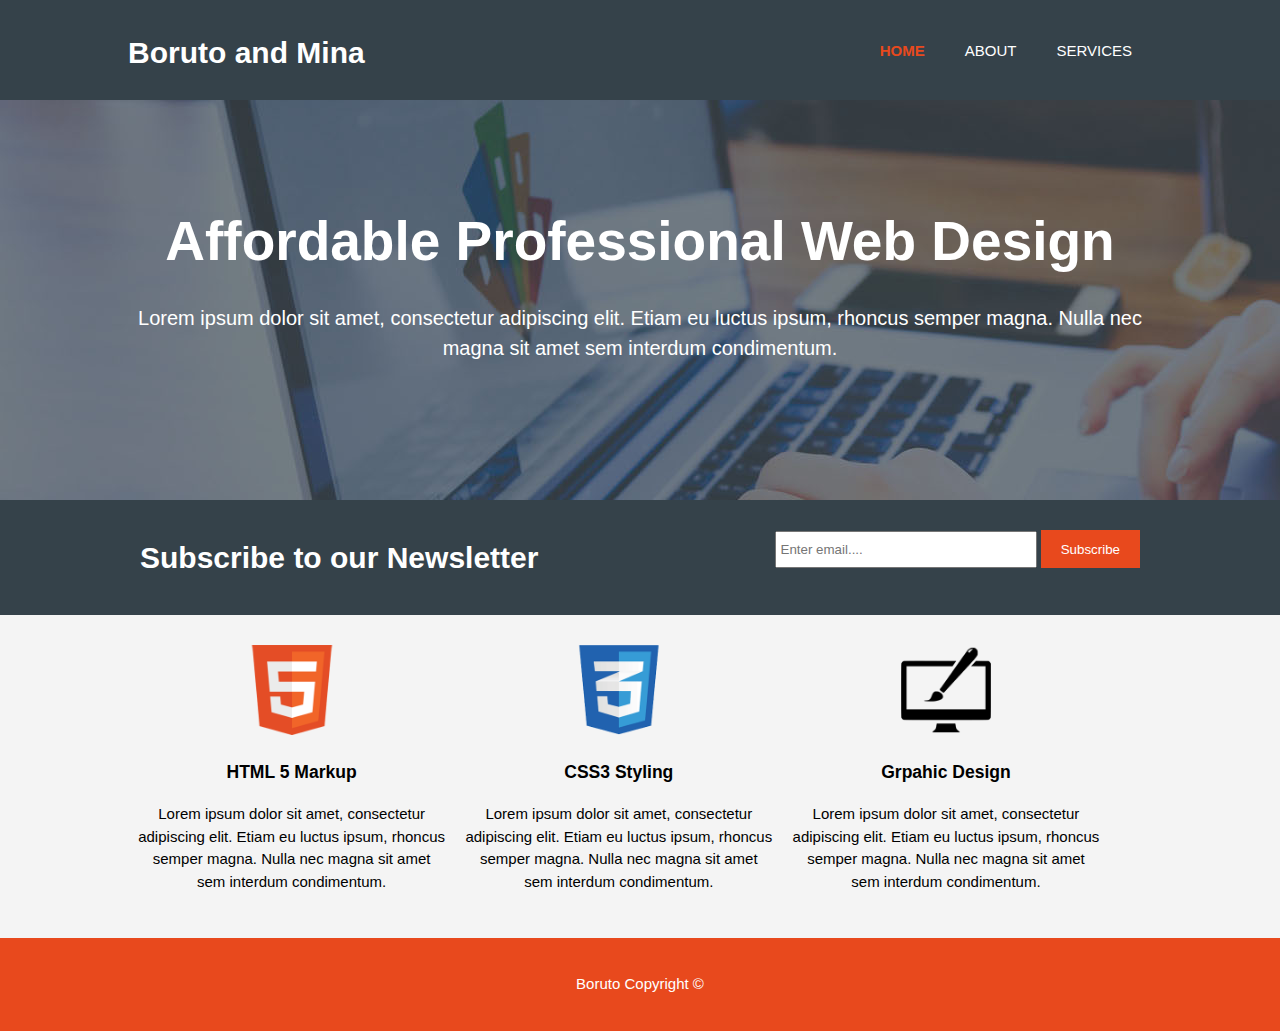
<file: lesson2/index.html>
<!DOCTYPE html>
<html lang="en" dir="ltr">
  <head>
    <meta charset="utf-8">
    <meta name="viewport" content="width=device-width">
    <title>Boruto/ Naruto Next Generation</title>
    <link rel="stylesheet" href="./css/style.css">
  </head>
  <body>
    <header>
      <div class="container">
        <div id="branding">
          <h1>Boruto and Mina</h1>
        </div>
        <nav>
          <ul>
            <li class="current"><a href="index.html">Home</a></li>
            <li><a href="about.html">About</a></li>
            <li><a href="services.html">Services</a></li>
          </ul>
        </nav>
      </div>
    </header>
    <section id="showcase">
      <div class="container">
        <h1>Affordable Professional Web Design</h1>
        <p>Lorem ipsum dolor sit amet, consectetur adipiscing elit. Etiam eu luctus ipsum, rhoncus semper magna. Nulla nec magna sit amet sem interdum condimentum.</p>
      </div>
    </section>
    <section id="newsletter">
      <div class="container">
        <h1>Subscribe to our Newsletter</h1>
        <form>
          <input type="email" placeholder="Enter email....">
          <button type="submit" class="button1">Subscribe</button>
        </form>
      </div>
    </section>
    <section id="boxes">
      <div class="container">
        <div class="box">
          <img src="./img/logo_html.png">
          <h3>HTML 5 Markup</h3>
          <p>Lorem ipsum dolor sit amet, consectetur adipiscing elit. Etiam eu luctus ipsum, rhoncus semper magna. Nulla nec magna sit amet sem interdum condimentum.</p>
        </div>
        <div class="box">
          <img src="./img/logo_css.png">
          <h3>CSS3 Styling</h3>
          <p>Lorem ipsum dolor sit amet, consectetur adipiscing elit. Etiam eu luctus ipsum, rhoncus semper magna. Nulla nec magna sit amet sem interdum condimentum.</p>
        </div>
        <div class="box">
          <img src="./img/logo_brush.png">
          <h3>Grpahic Design</h3>
          <p>Lorem ipsum dolor sit amet, consectetur adipiscing elit. Etiam eu luctus ipsum, rhoncus semper magna. Nulla nec magna sit amet sem interdum condimentum.</p>
        </div>
    </div>
    </section>
    <footer>
      <p>Boruto Copyright &copy;</p>
    </footer>
  </body>
</html>
</file>
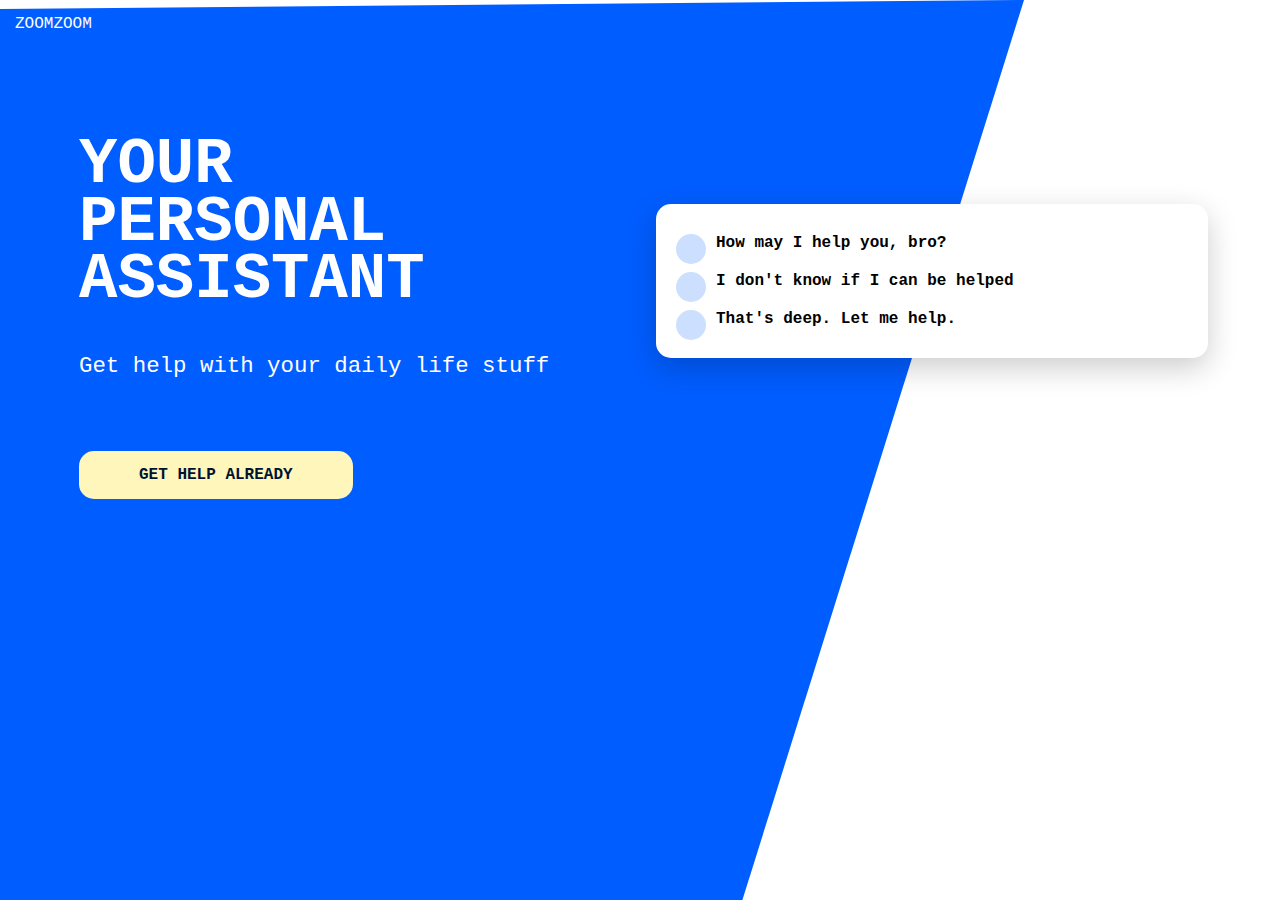
<file: sassy/index.html>
<!DOCTYPE html>
<html lang="en">
<head>
    <meta charset="UTF-8">
    <meta name="viewport" content="width=device-width, initial-scale=1.0">
    <meta http-equiv="X-UA-Compatible" content="ie=edge">
    <title>Document</title>
    <link rel="stylesheet" href="css/main.css">
</head>
<body>
    <div id="bg"></div>
    <header>
        <a href="#">ZoomZoom</a>
    </header>

    <main>
        <section id="card">
            <ul>
                <li>
                    <span></span>
                    <strong>How may I help you, bro?</strong>
                </li>
                <li>
                    <span></span>
                    <strong>I don't know if I can be helped</strong>
                </li>
                <li>
                    <span></span>
                    <strong>That's deep. Let me help.</strong>
                </li>
            </ul>
        </section>
        <section id="primary">
            <h1>Your Personal Assistant</h1>
            <p>Get help with your daily life stuff</p>

            <a href="#">Get help already</a>
        </section>
    </main>
</body>
</html>
</file>
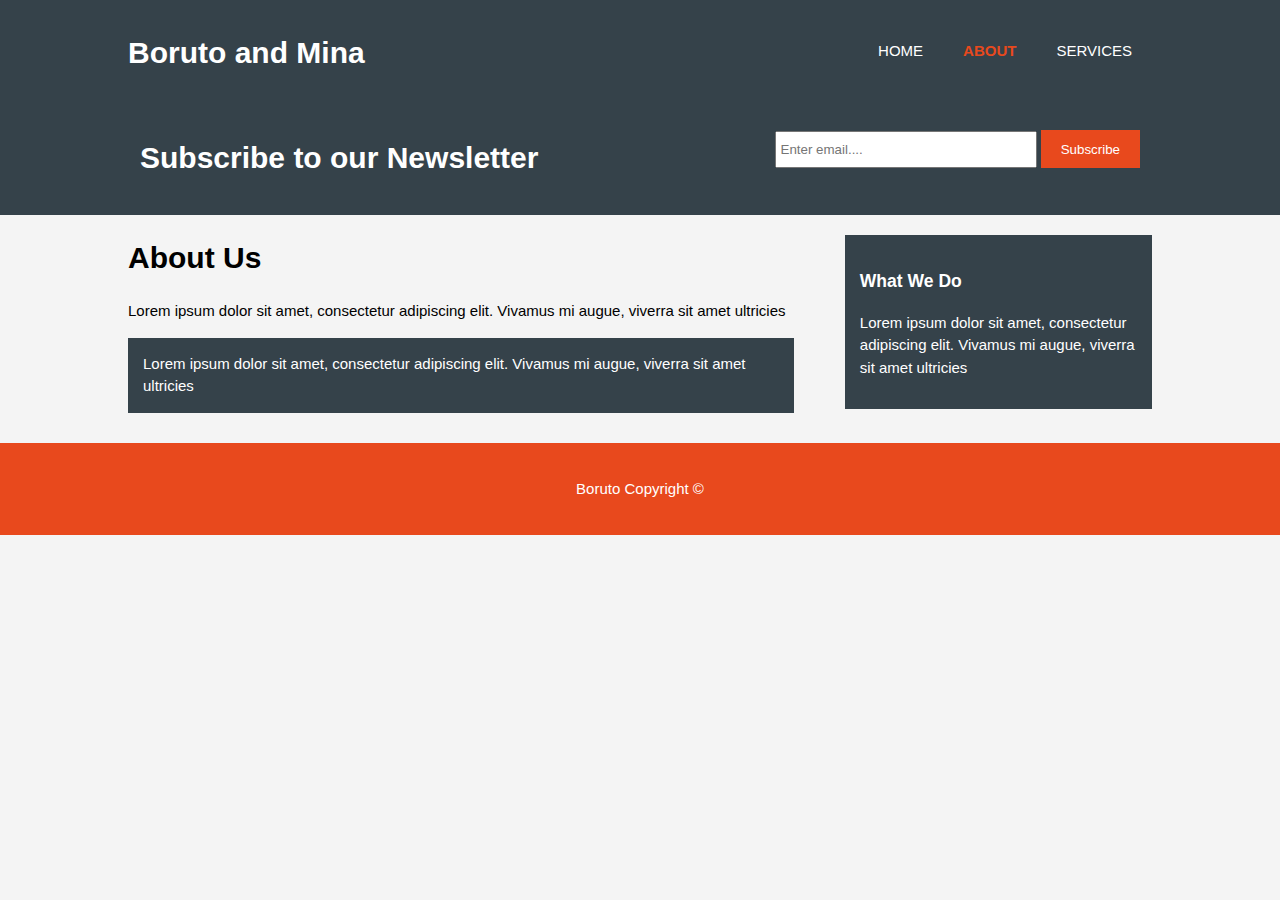
<file: lesson2/about.html>
<!DOCTYPE html>
<html lang="en" dir="ltr">
  <head>
    <meta charset="utf-8">
    <meta name="viewport" content="width=device-width">
    <title>About Boruto</title>
    <link rel="stylesheet" href="./css/style.css">
  </head>
  <body>
    <header>
      <div class="container">
        <div id="branding">
          <h1>Boruto and Mina</h1>
        </div>
        <nav>
          <ul>
            <li><a href="index.html">Home</a></li>
            <li class="current"><a href="about.html">About</a></li>
            <li><a href="services.html">Services</a></li>
          </ul>
        </nav>
      </div>
    </header>
    <section id="newsletter">
      <div class="container">
        <h1>Subscribe to our Newsletter</h1>
        <form>
          <input type="email" placeholder="Enter email....">
          <button type="submit" class="button1">Subscribe</button>
        </form>
      </div>
    </section>
    <section id="main">
      <div class="container">
        <article id="main-col">
          <h1 class="page-title">About Us</h1>
          <p>
            Lorem ipsum dolor sit amet, consectetur adipiscing elit. Vivamus mi augue, viverra sit amet ultricies
          </p>
          <p class="dark">
            Lorem ipsum dolor sit amet, consectetur adipiscing elit. Vivamus mi augue, viverra sit amet ultricies
          </p>
        </article>
        <aside id="sidebar">
          <div class="dark">
          <h3>What We Do</h3>
          <p>
            Lorem ipsum dolor sit amet, consectetur adipiscing elit. Vivamus mi augue, viverra sit amet ultricies
          </p>
        </div>
        </aside>
      </div>
    </section>
    <footer>
      <p>Boruto Copyright &copy;</p>
    </footer>
  </body>
</html>
</file>
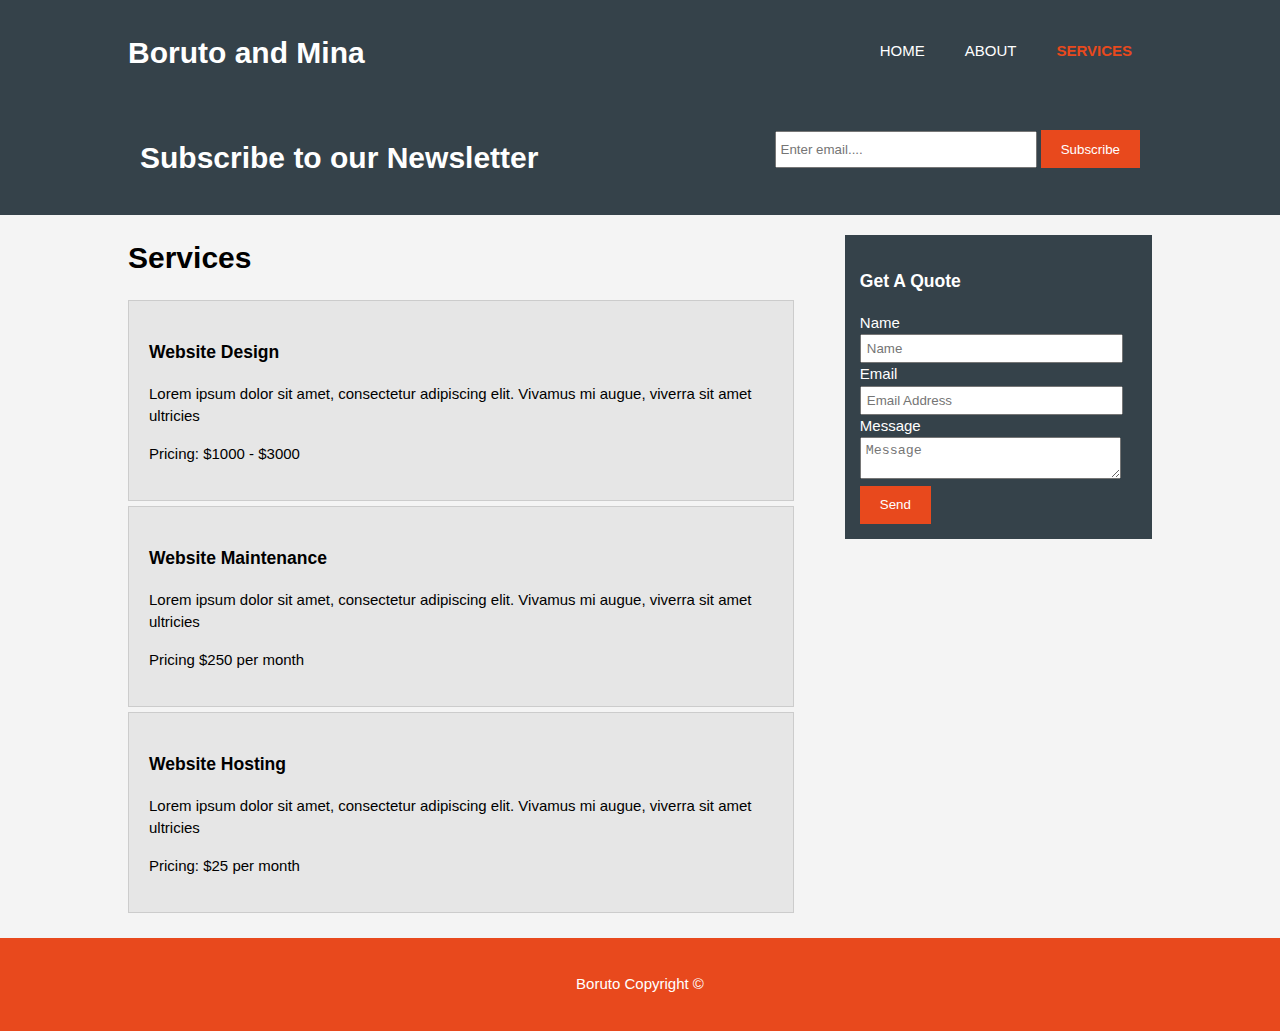
<file: lesson2/services.html>
<!DOCTYPE html>
<html lang="en" dir="ltr">
  <head>
    <meta charset="utf-8">
    <meta name="viewport" content="width=device-width">
    <title>Services Boruto</title>
    <link rel="stylesheet" href="./css/style.css">
  </head>
  <body>
    <header>
      <div class="container">
        <div id="branding">
          <h1>Boruto and Mina</h1>
        </div>
        <nav>
          <ul>
            <li><a href="index.html">Home</a></li>
            <li><a href="about.html">About</a></li>
            <li class="current"><a href="services.html">Services</a></li>
          </ul>
        </nav>
      </div>
    </header>
    <section id="newsletter">
      <div class="container">
        <h1>Subscribe to our Newsletter</h1>
        <form>
          <input type="email" placeholder="Enter email....">
          <button type="submit" class="button1">Subscribe</button>
        </form>
      </div>
    </section>
    <section id="main">
      <div class="container">
        <article id="main-col">
          <h1 class="page-title">Services</h1>
          <ul id="services">
            <li>
              <h3>Website Design</h3>
              <p>
                Lorem ipsum dolor sit amet, consectetur adipiscing elit. Vivamus mi augue, viverra sit amet ultricies
              </p>
              <p>Pricing: $1000 - $3000</p>
            </li> 
            <li>
              <h3>Website Maintenance</h3>
              <p>
                Lorem ipsum dolor sit amet, consectetur adipiscing elit. Vivamus mi augue, viverra sit amet ultricies
              </p>
              <p>Pricing $250 per month</p>
            </li>
            <li>
              <h3>Website Hosting</h3>
              <p>
                Lorem ipsum dolor sit amet, consectetur adipiscing elit. Vivamus mi augue, viverra sit amet ultricies
              </p>
              <p>Pricing: $25 per month</p>
            </li>
          </ul>
        </article>
        <aside id="sidebar">
          <div class="dark">
          <h3>Get A Quote</h3>
            <form class="quote">
              <div>
                <label>Name</label><br>
                <input type="text" placeholder="Name">
              </div>
              <div>
                <label>Email</label><br>
                <input type="email" placeholder="Email Address">
              </div>
              <div>
                <label>Message</label><br>
                <textarea placeholder="Message"></textarea>
              </div>
              <button class="button1" type="submit">Send</button>
            </form>
        </div>
        </aside>
      </div>
    </section>
    <footer>
      <p>Boruto Copyright &copy;</p>
    </footer>
  </body>
</html>
</file>
<file: lesson2/css/style.css>
body {
  font: 15px/1.5 Arial, Helvetica, sans-serif;
  margin: 0;
  padding: 0;
  background-color: #f4f4f4;
}

.container {
  width: 80%;
  margin: auto;
  overflow: hidden;
}

ul {
  margin: 0;
  padding: 0;
}

.button1{
  height: 38px;
  background: #e8491d;
  border: 0;
  padding-left: 20px;
  padding-right: 20px;
  color: #fff;
}

.dark{
  padding:15px;
  background:#35424a;
  color:#ffffff;
  margin-top:10px;
  margin-bottom:10px;
}

header {
  background-color: #35424a;
  color: #ffffff;
  padding-top: 30px;
  min-height: 70px;
  padding-bottom: #e8419d 3px solid;
}

header a {
  color: #ffffff;
  text-decoration: none;
  text-transform: uppercase;
  font-size: 15px;
}

header ul {
  margin: 0;
  padding: 0;
}

header li {
  float: left;
  display: inline;
  padding: 0 20px 0 20px;
}

header #branding {
  float: left;
}

header #branding h1 {
  margin: 0;
}

header nav {
  float: right;
  margin-top: 10px;
}

header .highlight, header .current a {
  color: #e8491d;
  font-weight: bold;
}

header a:hover {
  color: #ccc;
  font-weight: bold;
}

#showcase {
  min-height: 400px;
  background:url('../img/showcase.jpg') no-repeat 0 -400px;
  text-align: center;
  color: #fff;
}

#showcase h1 {
  margin-top: 100px;
  font-size: 55px;
  margin-bottom: 10px;
}

#showcase p {
  font-size: 20px;
}

#newsletter {
  padding: 15px;
  color: #fff;
  background: #35424a;
}

#newsletter h1 {
  float: left;
}

#newsletter form {
  float: right;
  margin-top: 15px;
}

#newsletter input[type="email"] {
  padding: 4px;
  height: 25px;
  width: 250px;
}

#boxes {
  margin-top: 20px;
}

#boxes .box {
  float: left;
  text-align: center;
  width: 30%;
  padding: 10px;
}

#boxes .box img {
  width: 90px;
}

aside#sidebar {
  float: right;
  width: 30%;
  margin-top: 10px;
}

article#main-col {
  float: left;
  width: 65%;

}

aside#sidebar .quote input, aside#sidebar .quote textarea {
  width: 90%;
  padding: 5px;
}

ul#services li{
  list-style: none;
  padding: 20px;
  border: #ccc solid 1px;
  margin-bottom: 5px;
  background: #e6e6e6;
}

footer {
  padding: 20px;
  margin-top: 20px;
  color: #fff;
  background-color: #e8491d;
  text-align: center;
}

@media(max-width: 768px){
  header #branding,
  header nav,
  header nav li,
  #newsletter h1,
  #newsletter form,
  #boxes .box,
  article#main-col,
  aside#sidebar{
    float:none;
    text-align: center;
    width: 100%;
  }

  header {
    padding-bottom: 20px;
  }

  #showcase h1 {
    margin-top: 40px;

  }

  #newsletter button, .quote button {
    display: block;
    width: 100%;
  }

  #newsletter form input[type="email"], .quote input, .quote textarea{
    width: 100%;
    margin-bottom: 5px;
  }
}
</file>
<file: sassy/css/main.css>
body, html {
  height: 100%;
}

body {
  font-family: 'Courier New';
  margin: 0;
}

body #bg {
  -webkit-clip-path: polygon(100% 0, 100% 80%, 64% 100%, 0 100%, 0 0);
  clip-path: polygon(100% 0, 100% 80%, 64% 100%, 0 100%, 0 0);
  background-color: #005DFF;
  width: 100%;
  height: 100%;
  position: absolute;
  z-index: -1;
}

@media (min-width: 840px) {
  body #bg {
    -webkit-clip-path: polygon(0 1%, 80% 0%, 58% 100%, 0% 100%);
            clip-path: polygon(0 1%, 80% 0%, 58% 100%, 0% 100%);
  }
}

body header a {
  color: #fff;
  text-decoration: none;
  padding: 15px;
  display: block;
  text-transform: uppercase;
}

@media (min-width: 840px) {
  main {
    display: -ms-grid;
    display: grid;
    -ms-grid-columns: 50% auto;
        grid-template-columns: 50% auto;
        grid-template-areas: "primary card";
  }
}

main section#card {
  background: #fff;
  padding: 20px;
  margin: 1em auto;
  border-radius: 15px;
  -webkit-box-shadow: 0 10px 30px rgba(0, 0, 0, 0.2);
          box-shadow: 0 10px 30px rgba(0, 0, 0, 0.2);
  width: 80%;
}

@media (min-width: 840px) {
  main section#card {
    grid-area: card;
    height: -webkit-fit-content;
    height: -moz-fit-content;
    height: fit-content;
    -ms-flex-item-align: center;
        -ms-grid-row-align: center;
        align-self: center;
    margin: 1em;
  }
}

main section#card ul {
  list-style-type: none;
  margin: 0;
  padding: 0;
}

main section#card ul li {
  margin-bottom: 10px;
}

main section#card ul li span {
  position: absolute;
  content: ' ';
  width: 30px;
  height: 30px;
  background-color: #ccdfff;
  border-radius: 50%;
  margin-top: 10px;
}

main section#card ul li strong {
  display: inline-block;
  margin-left: 40px;
  margin-top: 10px;
}

main section#primary {
  color: #fff;
  padding: 15px;
  text-align: center;
}

@media (min-width: 840px) {
  main section#primary {
    grid-area: primary;
    text-align: left;
    margin: 4em 0 0 4em;
  }
}

main section#primary h1 {
  font-size: 3em;
  margin-top: 10px;
  text-transform: uppercase;
}

@media (min-width: 840px) {
  main section#primary h1 {
    width: 30%;
    font-size: 4em;
    line-height: .9em;
  }
}

main section#primary p {
  font-size: 1.4em;
}

main section#primary a {
  color: #001333;
  border-radius: 15px;
  text-decoration: none;
  text-transform: uppercase;
  font-weight: bold;
  background-color: #FFF6BB;
  display: block;
  text-align: center;
  margin: 50px auto 0 auto;
  padding: 15px;
}

@media (min-width: 840px) {
  main section#primary a {
    display: inline-block;
    padding: 15px 60px;
  }
}
/*# sourceMappingURL=main.css.map */
</file>
